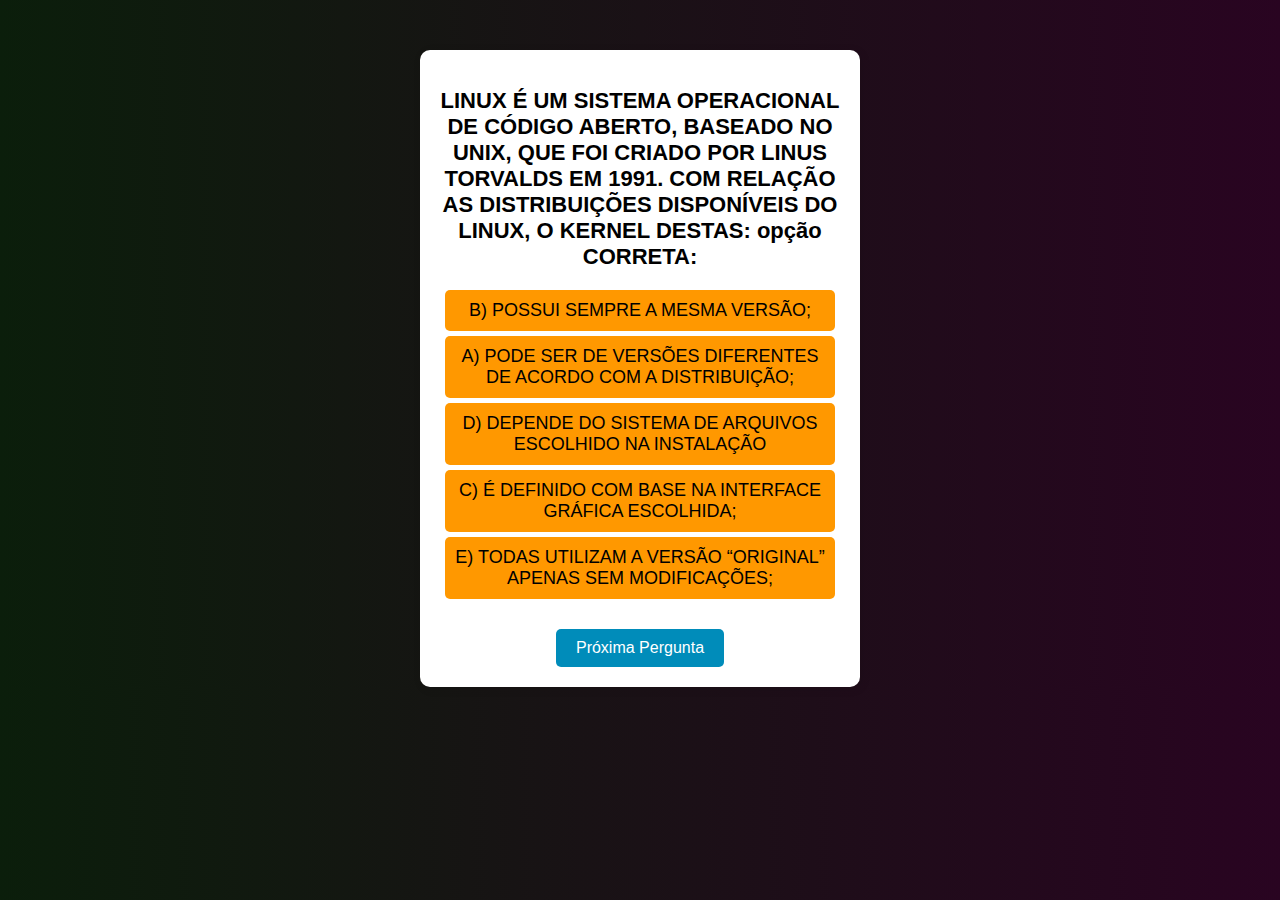
<file: index.html>
<!DOCTYPE html>
<html lang="pt">
<head>
    <meta charset="UTF-8">
    <meta name="viewport" content="width=device-width, initial-scale=1.0">
    <title>Quiz Interativo</title>
    <style>
        body {
            font-family: 'Poppins', sans-serif;
            background: linear-gradient(to right, #0b1e0b, #290421);
            color: white;
            text-align: center;
            margin: 0;
            padding: 0;
        }

        .quiz-container {
            width: 400px;
            margin: auto;
            background: white;
            padding: 20px;
            border-radius: 10px;
            box-shadow: 2px 2px 10px rgba(0, 0, 0, 0.1);
            color: black;
            margin-top: 50px;
        }

        h2 {
            font-size: 22px;
            margin-bottom: 20px;
        }

        ul {
            list-style: none;
            padding: 0;
        }

        li {
            background: #FF9800;
            padding: 10px;
            margin: 5px;
            border-radius: 5px;
            cursor: pointer;
            transition: 0.3s;
            font-size: 18px;
        }

        li:hover {
            background: #0e61b9;
        }

        button {
            background-color: #008CBA;
            color: white;
            padding: 10px 20px;
            border: none;
            border-radius: 5px;
            cursor: pointer;
            transition: 0.3s;
            font-size: 16px;
            margin-top: 10px;
        }

        button:hover {
            background-color: #005f78;
        }

        #result {
            font-size: 20px;
            margin-top: 15px;
            font-weight: bold;
        }
    </style>
</head>
<body>
    <div class="quiz-container">
        <h2 id="question">Pergunta</h2>
        <ul id="answers"></ul>
        <p id="result"></p>
        <button onclick="nextQuestion()">Próxima Pergunta</button>
    </div>

    <script>
        const quiz = [
            { question: "LINUX É UM SISTEMA OPERACIONAL DE CÓDIGO ABERTO, BASEADO NO UNIX, QUE FOI CRIADO POR LINUS TORVALDS EM 1991. COM RELAÇÃO AS DISTRIBUIÇÕES DISPONÍVEIS DO LINUX, O KERNEL DESTAS: opção CORRETA:", answers: ["A) PODE SER DE VERSÕES DIFERENTES DE ACORDO COM A DISTRIBUIÇÃO;", "B) POSSUI SEMPRE A MESMA VERSÃO;", "C) É DEFINIDO COM BASE NA INTERFACE GRÁFICA ESCOLHIDA;", "D) DEPENDE DO SISTEMA DE ARQUIVOS ESCOLHIDO NA INSTALAÇÃO", "E) TODAS UTILIZAM A VERSÃO “ORIGINAL” APENAS SEM MODIFICAÇÕES;"], correct: "A) PODE SER DE VERSÕES DIFERENTES DE ACORDO COM A DISTRIBUIÇÃO;" },
            { question: "A TÉCNICA DE DIVIDIR A MEMÓRIA PRINCIPAL EM VÁRIAS PARTES, COM UMA TAREFA DIFERENTE EM CADA PARTIÇÃO DE MEMÓRIA, SUJAS TAREFAS SÃO TROCADAS A TODO INSTANTE PELA CPU IMPLICANDO EM UM FALSO PARALELISMO EM SUAS EXECUÇÕES, É CONHECIDA COMO: ", answers: ["A) MONOPROGRAMAÇÃO;", "B) MONOUSUÁRIO;", "C) MULTIPROGRAMAÇÃO;", "D) MULTITHREAD;", "E) MULTIUSUÁRIO;"], correct: "C) MULTIPROGRAMAÇÃO;" },
            { question: "A CRIAÇÃO DE PROCESSOS NO LINUX É UMA PARTE FUNDAMENTAL DA MULTIPROGRAMAÇÃO, PERMITINDO QUE MÚLTIPLOS PROGRAMAS E TAREFAS SEJAM EXECUTADOS CONCORRENTEMENTE NO SISTEMA OPERACIONAL. O QUE ACONTECE QUANDO A CHAMADA DE SISTEMA “FORK()” É USADA NO LINUX?", answers: ["A) COMBINA PROCESSOS FILHOS E PAIS;", "B) CRIA UM PROCESSO QUE É UMA CÓPIA EXATA DO PROCESSO QUE A CHAMOU;", "C) INTEGRA PROCESSOS COM THREADS;", "D) CRIA UM NOVO SISTEMA OPERACIONAL;", "E) TERMINA OS PROCESSOS EM EXECUÇÃO;"], correct: "B) CRIA UM PROCESSO QUE É UMA CÓPIA EXATA DO PROCESSO QUE A CHAMOU;" },
            { question: "UMA ALTERNATIVA PARA O AUMENTO DE DESEMPENHO DE SISTEMA COMPUTACIONAIS É O USO DE PROCESSADORES COM MÚLTIPLOS NÚCLEOS, CHAMADOS MULTICORES. NESSES SISTEMAS, CADA NUCLEO, NORMALMENTE, TEM AS FUNCIONALIDADES COMPLETAS DE UM PROCESSADOR, JÁ SENDO COMUNS, ATUALMENTE, CONFIGURAÇÕES COM 2, 4 OU MAIS NÚCLEOS. COM RELAÇÃO AO USO DOS PROCESSADORES MULTICORES, E SABENDO QUE THREADS SÃO ESTRUTURAS DE EXECUÇÃO ASSOCIADAS A UM PROCESSO, QUE COMPARTILHAM SUAS ÁREAS DE CÓDIGO E DADOS, MAS MANTÉM CONTEXTOS INDEPENDENTES, ANALISE AS SEGUINTES ASSERÇÕES: I - AO DIVIDIREM SUAS ATIVIDADES EM MÚLTIPLAS THREADS QUE PODEM SER EXECUTADAS PARALELAMENTE, APLICAÇÕES PODEM SE BENEFICIAR MAIS EFETIVAMENTE DOS DIVERSOS NÚCLEOS DOS PROCESSADORES MULTICORES. PORQUE II - O SISTEMA OPERACIONAL NOS PROCESSADORES MULTICORES PODE ALOCAR OS NÚCLEOS EXISTENTES PARA EXECUTAR SIMULTANEAMENTE DIVERSAS SEQUÊNCIAS DE CÓDIGO, SOBREPONDO SUAS EXECUÇÕES E, NORMALMENTE, REDUZINDO O TEMPO DE RESPOSTA DAS APLICAÇÕES ÀS QUAIS ESTÃO ASSOCIADAS. ACERCA DESSAS ASSERÇÕES, ASSINALE A OPÇÃO CORRETA:", answers: ["A) AS DUAS ASSERÇÕES SÃO PROPOSIÇÕES VERDADEIRAS, E A SEGUNDA É UMA JUSTIFICATIVA CORRETA DA PRIMEIRA;", "B) AS DUAS ASSERÇÕES SÃO PROPOSIÇÕES VERDADEIRAS, MAS A SEGUNDA NÃO É UMA JUSTIFICATIVA CORRETA DA PRIMEIRA;", "C) A PRIMEIRA ASSERÇÃO É UMA PROPOSIÇÃO VERDADEIRA, E A SEGUNDA, UMA PROPOSIÇÃO FALSA;", "D) A PRIMEIRA ASSERÇÃO É UMA PROPOSIÇÃO FALSA, E A SEGUNDA, UMA PROPOSIÇÃO VERDADEIRA;", "E) TANTO A PRIMEIRA QUANTO A SEGUNDA ASSERÇÃO SÃO PROPOSIÇÕES FALSAS;"], correct: "A) AS DUAS ASSERÇÕES SÃO PROPOSIÇÕES VERDADEIRAS, E A SEGUNDA É UMA JUSTIFICATIVA CORRETA DA PRIMEIRA;" },
            { question: "(FGV/2022) A ESTRATÉGIA DE GERENCIAMENTO ADOTADA EM SISTEMAS OPERACIONAIS MODERNOS QUE CONSISTE EM TRAZER MEMÓRIA PRINCIPAL CADA PROCESSO EM SUA TOTALIDADE, EXECUTÁ-LO POR UM TEMPO E ENTÃO COLOCÁ-LO DE VOLTA NO DISCO É DENOMINADA:", answers: ["A) OFFSET;", "B) BUFFERING;", "C) RELOCATION;", "D) SWAPPING;", "E) DEFRAGGING;"], correct: "D) SWAPPING;" },
            { question: "CONCURSO: TRT - 14º REGIÃO (RO E AC) - 2011 - ANALISTA E TÉCNICO | PROVA: FCC - 2011 - TRT - 14º REGIÃO (RO E AC) - TÉCNICO JUDICIÁRIO - TECNOLOGIA DA INFORMAÇÃO - ADAPTADA A MEMÓRIA É UM RECURSO LIMITADO EM UM DISPOSITIVO COMPUTACIONAL E REALIZAR A SUA GERÊNCIA É FUNDAMENTAL PARA A MAXIMIZAÇÃO DA EFICIÊNCIA E EXECUÇÃO DOS PROCESSOS. A CERCA DA GERÊNCIA DE MEMÓRIA, A MEMORY MANAGEMENT UNIT (MMU) TEM COMO FUNÇÃO PRINCIPAL:", answers: ["A) PESQUISAR E SELECIONAR O PROCESSO QUE MELHOR SE AJUSTE AO TAMANHO DA PARTIÇÃO;", "B) GERENCIAR OS REGISTRADORES DE BASE E REGISTRADORES DE LIMITE;", "C) MAPEAR OS ENDEREÇOS VIRTUAIS PARA ENDEREÇOS FÍSICOS DE MEMÓRIA;", "D) DIVIDIR A MEMÓRIA EM PARTIÇÕES DE TAMANHOS VARIADOS;", "E) MAPEAR PÁGINAS VIRTUAIS EM MOLDURAS DE PÁGINA;"], correct: "C) MAPEAR OS ENDEREÇOS VIRTUAIS PARA ENDEREÇOS FÍSICOS DE MEMÓRIA;" },
            { question: "OS COMPUTADORES ATUAIS TÊM UMA CAPACIDADE MUITO MAIOR DE ARMAZENAMENTO DO QUE OS PRIMEIROS COMPUTADORES QUE FORAM DESENVOLVIDOS. ESSA CAPACIDADE FOI AMPLIADA TANTO PARA OS DISCOS RIGIDOS QUANTO PARA OS DISCOS REMOVIVEIS/OUTRAS MÍDIAS, DESTA FORMA ESSE SISTEMA ORGANIZA E ESTRUTURA AS INFORMAÇÕES. O SISTEMA DE GERENCIAMENTO QUE ORGANIZA E ESTRUTURA AS INFORMAÇÕES NOS DISCOS RIGIDOS, DISCOS REMOVIVEIS E OUTRAS MÍDIAS É CHAMADO DE:", answers: ["A) SISTEMA DE ARQUIVOS;", "B) SISTEMA DE DADOS;", "C) SISTEMA DE COMPUTADORES;", "D) SISTEMA DE INFORMAÇÕES;", "E) SISTEMA OPERACIONAL;"], correct: "A) SISTEMA DE ARQUIVOS;" },
            { question: "UM SCRIPT UTILIZA UM LOOP PARA EXIBIR DIVERSAS INFORMAÇOES. A CADA ITERAÇAO DO LOOP UM COMANDO ‘ECHO’ É EXECUTADO PARA ESCREVER INFORMAÇÕES NO TERMINAL. NO ENTANTO, O ADMINISTRADOR. VERIFICOU QUE AS INFORMAÇÕES SÃO ESCRITAS COM MUITA VELOCIDADE, TORNANDO IMPOSSÍVEL A SUA LEITURA POR UM USUÁRIO. QUAL COMANDO PODE SER USADO, A CADA ITERAÇÃO, PARA QUE O SCRIPT FAÇA UM PAUSA DE 1 SEGUNDO, ANTES DE INICIAR SUA PRÓXIMA ITERAÇÃO?", answers: ["A) PAUSE 1", "B) RETURN", "C) EXIT 1", "D) SLEEP 1", "E) READ 1"], correct: "D) SLEEP 1" },
            { question: "O SISTEMA OPERACIONAL PODE GERENCIAR E ALOCAR PARTES DE TODO UM SISTEMA COMPLEXO. A ESSE RECURSO DÁ-SE O NOME DE:", answers: ["A) GERENCIADOR DE PROJETOS;", "B) MODO USUÁRIO;", "C) PAINEL DE ANÁLISE;", "D) DASHBOARD;", "E) GERENCIADOR DE RECURSOS;"], correct: "E) GERENCIADOR DE RECURSOS;" },
            { question: "EM SISTEMAS DE COMPUTAÇÃO, UM SUBPROCESSO REFERE-SE GERALMENTE A UM PROCESSO QUE É CRIADO POR UM PROCESSO “PAI”. ESSA RELAÇÃO ENTRE PROCESSO E SUBPROCESSO PODE SER USADA PARA DESCREVER UMA HIERARQUIA OU DEPENDÊNCIA ENTRE ELES. O QUE DIFERENCIA SUBPROCESSOS DE THREADS EM RELAÇÃO AO ESPAÇO DE ENDEREÇAMENTO;", answers: ["A) THREADS POSSUUEM ESPAÇOS INDEPENDENTES E PROTEGIDOS;", "B) SUBPROCESSOS E THREADS POSSUEM ESPAÇOS DE ENDEREÇAMENTO TOTALMENTE PROTEGIDOS;", "C) SUBPROCESSOS TÊM ESPAÇOS INDEPENDENTES ENQUANTO THREADS COMPARTILHAM O ESPAÇO DO PROCESSO PAI;", "D) SUBPROCESSOS E THREADS COMPARTILHAM O MESMO ESPAÇO DE ENDEREÇAMENTO;"], correct: "D) SUBPROCESSOS E THREADS COMPARTILHAM O MESMO ESPAÇO DE ENDEREÇAMENTO;" },
            
        ];

        let currentQuestionIndex = 0;
        let score = 0;

        function nextQuestion() {
            if (currentQuestionIndex < quiz.length) {
                document.getElementById("result").textContent = ""; // Limpa o resultado anterior
                document.getElementById("question").textContent = quiz[currentQuestionIndex].question;
                const shuffledAnswers = quiz[currentQuestionIndex].answers.sort(() => Math.random() - 0.5);
                const answersList = document.getElementById("answers");
                answersList.innerHTML = "";
                shuffledAnswers.forEach(answer => {
                    const li = document.createElement("li");
                    li.textContent = answer;
                    li.onclick = () => checkAnswer(answer);
                    answersList.appendChild(li);
                });
            } else {
                showFinalScore();
            }
        }

        function checkAnswer(selectedAnswer) {
            if (selectedAnswer === quiz[currentQuestionIndex].correct) {
                document.getElementById("result").textContent = "✔️ Correto!";
                score++;
            } else {
                document.getElementById("result").textContent = "❌ Errado!";
            }
            currentQuestionIndex++;
        }

        function showFinalScore() {
            document.getElementById("question").textContent = "Fim do Quiz!";
            document.getElementById("answers").innerHTML = "";
            document.getElementById("result").textContent = `Você acertou ${score} de 18 perguntas! Nota final: ${score}`;
        }

        nextQuestion(); 
    </script>
</body>
</html>
</file>
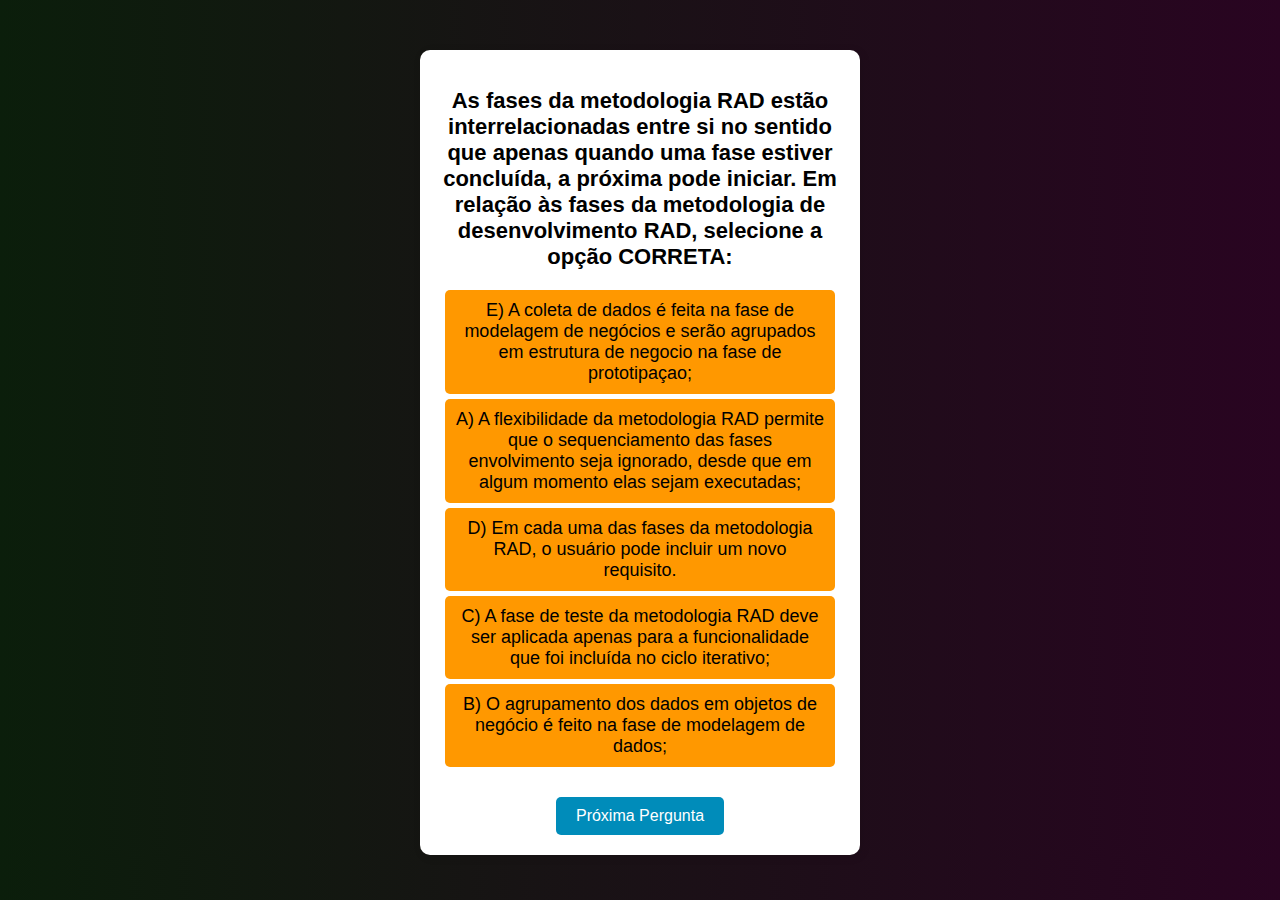
<file: index.html.html>
<!DOCTYPE html>
<html lang="pt">
<head>
    <meta charset="UTF-8">
    <meta name="viewport" content="width=device-width, initial-scale=1.0">
    <title>Quiz Interativo</title>
    <style>
        body {
            font-family: 'Poppins', sans-serif;
            background: linear-gradient(to right, #0b1e0b, #290421);
            color: white;
            text-align: center;
            margin: 0;
            padding: 0;
        }

        .quiz-container {
            width: 400px;
            margin: auto;
            background: white;
            padding: 20px;
            border-radius: 10px;
            box-shadow: 2px 2px 10px rgba(0, 0, 0, 0.1);
            color: black;
            margin-top: 50px;
        }

        h2 {
            font-size: 22px;
            margin-bottom: 20px;
        }

        ul {
            list-style: none;
            padding: 0;
        }

        li {
            background: #FF9800;
            padding: 10px;
            margin: 5px;
            border-radius: 5px;
            cursor: pointer;
            transition: 0.3s;
            font-size: 18px;
        }

        li:hover {
            background: #0e61b9;
        }

        button {
            background-color: #008CBA;
            color: white;
            padding: 10px 20px;
            border: none;
            border-radius: 5px;
            cursor: pointer;
            transition: 0.3s;
            font-size: 16px;
            margin-top: 10px;
        }

        button:hover {
            background-color: #005f78;
        }

        #result {
            font-size: 20px;
            margin-top: 15px;
            font-weight: bold;
        }
    </style>
</head>
<body>
    <div class="quiz-container">
        <h2 id="question">Pergunta</h2>
        <ul id="answers"></ul>
        <p id="result"></p>
        <button onclick="nextQuestion()">Próxima Pergunta</button>
    </div>

    <script>
        const quiz = [
            { question: "As fases da metodologia RAD estão interrelacionadas entre si no sentido que apenas quando uma fase estiver concluída, a próxima pode iniciar. Em relação às fases da metodologia de desenvolvimento RAD, selecione a opção CORRETA:", answers: ["A) A flexibilidade da metodologia RAD permite que o sequenciamento das fases envolvimento seja ignorado, desde que em algum momento elas sejam executadas;", "B) O agrupamento dos dados em objetos de negócio é feito na fase de modelagem de dados;", "C) A fase de teste da metodologia RAD deve ser aplicada apenas para a funcionalidade que foi incluída no ciclo iterativo;", "D) Em cada uma das fases da metodologia RAD, o usuário pode incluir um novo requisito.", "E) A coleta de dados é feita na fase de modelagem de negócios e serão agrupados em estrutura de negocio na fase de prototipaçao;"], correct: "B) O agrupamento dos dados em objetos de negócio é feito na fase de modelagem de dados;" },
            { question: "Um dos princípios do RAD é “a adequação para fins comerciais é o critério essencial para aceitação de resultados”. Nesse sentido, selecione a opção CORRETA:", answers: ["A) O foco deve ser voltado para cumprir os prazos pré-estabelecidos;", "B)Permite que os desenvolvedores tomem a decisão sobre a aplicação da melhores soluções para o projeto. ", "C) O foco é fazer o desenvolvimento para atender aos requisitos funcionais", "D) Significa que as melhores práticas para desenvolver um software seguro deve ser aplicadas;", "E) Este princípio garante que o produto terá menos erros e, consequentemente, terá menos vulnerabilidades;"], correct: "C) O foco é fazer o desenvolvimento para atender aos requisitos funcionais" },
            { question: "Assinale o código Python que cria um novo arquivo, contendo uma linha", answers: ["A) f = textfile.new(“teste”) f.write(“Linha de teste” + “\n”) f.save()", "B) f = new file f.open(“teste.txt*) f.write(“Linha de teste” + “\n”) f.quit()", "C) f • create file(“teste.txt”) write(f, “Linha de teste” + “\n”) closert", "D) f= system.file.io”teste.txt” “output”) write(f, “Linha de teste\n”) quit(f)", "E) f = open(“teste.txt”,”w”) f.write(“Linha de testein”) f.close()"], correct: "E) f = open(“teste.txt”,”w”) f.write(“Linha de testein”) f.close()" },
            { question: "No Python 3.7, a instrução que realiza a impressão de uma lista de cadeias de caracteres nomeada “y”, separando cada elemento com uma vírgula, é:", answers: ["A) print(y, ‘ , ’)", "B) print(join (y, ‘ , ’))", "C) print(‘ , ‘ .join(y))", "D) print(y % (‘ , ‘))", "E) print(y.join(‘ , ‘))"], correct: "C) print(‘ , ‘ .join(y))" },
            { question: "Considere que temos a tabela Produto definida da seguinte forma no nosso banco de dados: CREATE TABLE Produto ( codigo INTEGER NOT NULL, nome TEXT NOT NULL, descricao TEXT) Dada as variáveis e o comando execute a seguir: >>> produto = {“cod”: 123, “nome_prod”: “Colher’”} >>> comando = “INSERT INTO PESSOA X VALUES Y;” >>> cursor.execute(comando, pessoa) Quais os valores de X e Y para que o comando execute seja realizado com sucesso?", answers: ["A) X = vazio; Y = (:cod,:nome_prod)", "B) X = (cod, nome_prod); Y = (:cod, :nome_prod)", "C) X = vazio; Y = vazio", "D)X = (codigo, nome); Y = (:codigo, : nome) ", "E) X = (codigo, nome); Y = (icod, :nome_prod)"], correct: "E) X = (codigo, nome); Y = (icod, :nome_prod)" },
            { question: "Considere o trecho de código a seguir, onde estamos utilizando o conector sqlite3. >>> comando = “SELECT nome FROM Pessoa;” >>> cursor.execute(comando) >>> cursor.fetchall() Dado que a consulta SQL retorna diversos registros, qual a classe dos objetos da lista retornada pelo método fetchall?", answers: ["A) list", "B) dict", "C) tuple", "D) None", "E) string"], correct: "C) tuple" },
            { question: "A biblioteca “psycopg2” é uma interface disponível para o Python para o sistema gerenciador de banco de dados Postgre. Ela é útil para realizar operações de inserção, consulta, modificação e exclusão de dados. Os programas que a utilizam, normalmente, apresentam muitas características em comuns. Em relação a essas semelhanças, selecione a opção que apresenta quais são os itens que um código em “psycopg2” deve ter:", answers: ["A) import psycopg2, conectar ao banco, imprimir o status da conexão, executar uma instrução sal, confirmar a instrução e fechar a conexão com o banco de dados.", "B) Import psycopg2, conectar ao banco, abrir a conexão, executar uma nstrução sal, confirmar a instrução e fechar o banco de dados", "C) import psycopg2, conectar ao banco, abrir o cursor, executar uma instrução sal, confirmar a instrução e fechar a conexão com o banco de dados.", "D) import psycopg2, conectar ao banco, executar uma instrução sal, recuperar o estado da execução da instrução, confirmar a instrução e fechar a conexão com o banco de dados.", "E) import psycopg2, conectar ao banco, executar uma instrução sql, confirmar a instrução, imprimir o estado da execução, fechar a conexão com o banco de dados."], correct: "C) import psycopg2, conectar ao banco, abrir o cursor, executar uma instrução sal, confirmar a instrução e fechar a conexão com o banco de dados." },
            { question: "Considere o fragmento de código Python abaixo que utiliza a biblioteca psycopg2 para fazer operações no sistema gerenciador de banco de dados Postgre: 1. import psycopg2 conn = psycopg2.connect(database = “postgres”, user = “postgres”, password = “senha123”, host = “127.0.0.1”, port = “5432”) 3. cur = conn.cursor() 4. cur.execute(“’’’select * from public.“AGENDA” where “telefone”=‘02188888888 ‘’’ 5. registro = cur. lacuna_*( 6. conn.commit() 7. conn.close() Para que o código seja compilado e executado corretamente e, além disso, retorne todos os registros que satisfaçam a condição dada, é necessário substituir a palavra lacuna_I por:", answers: ["A) fecthary", "B) fetchall", "C) qryselect", "D) fetchone", "E) fetchmany"], correct: "B) fetchall" },
            { question: "O levantamento de requisitos é uma etapa fundamental do ciclo de vida de um sistema, pois é nessa etapa que são identificadas as necessidades do sistema. Uma das técnicas que auxiliam no levantamento de requisitos é a de entrevistas. A respeito das técnicas utilizadas para otimizar os resultados obtidos pelas entrevistas, selecione a opção CORRETA:", answers: ["A) O brainstorming estimula que as partes interessadas apresentem suas ideias sobre o sistema e como devem ser priorizadas.", "B) Os casos de uso são usados para descrever como os usuários devem usar o sistema.", "C) Os cenários são usados para simular situações de desastre e como os usuários devem proceder.", "D) Os grupos focais participam de debates para analisar possíveis vulnerabilidades do sistema.", "E) A observação e análise social auxilia a mapear o comportamento do usuário"], correct: "E) observação e análise social auxilia a mapear o comportamento do usuário" },
            { question: "A Modelagem de Negócios é uma das fases da RAD. Nela, aspectos como necessidade o negócio e propósito do sistema são tratadas. Nesse sentido, selecione a opção CORRETA a respeito da Modelagem de Negócios:", answers: ["A) Nela, os testes do sistema são tratados de modo a validar os requisitos do sistema.", "B) Identifica as entidades de dados e como se relacionam com o negócio.", "C) É uma fase voltada para os desenvolvedores do sistema com interações técnicas", "D) É caracterizada por um processo rígido que vai determinar como será a versão final", "E) Identifica as informações relevantes sobre o negócio"], correct: "E) Identifica as informações relevantes sobre o negócio" },
            { question: "Um dos princípios do RAD é “É necessário que o desenvolvimento iterativo e incremental convirja para uma solução comercial”. Nesse sentido, selecione a opção CORRETA:", answer: ["A) Desde o início do desenvolvimento, deve haver foco na implementação de recursos de segurança;", "B) As iterações do projeto desenvolvido em RAD são uma garantia de que o sistema ficará de acordo com os requisitos funcionais.", "C) Apesar de desenvolver versões do sistema no curto prazo, a ideia é que ao longo das iterações e incrementos, o protótipo se aproxime cada vez mais do sistema comercial;", "D) Ao longo dos incrementos, a ideia é acrescentar funcionalidades ainda que nas versões anteriores haja questões em aberto;", "E) Os sistemas que utilizam banco de dados não se adequam ao desenvolvimento incremental, pois muitos recursos já estão implementados;"], correct: "C) Apesar de desenvolver versões do sistema no curto prazo, a ideia é que ao longo das iterações e incrementos, o protótipo se aproxime cada vez mais do sistema comercial;" },
            { question: "A escolha da linguagem Python para um projeto RAD tem diversas justificativas, entre las está a possibilidade de usar frameworks com diversas finalidades. Entre esse rameworks, está o Django. Nesse sentido, selecione a opção CORRETA sobre framework Django:", answers: ["A) Possui licença comercial e é aplicado para aplicações WEB;", "B) Possui licença de software livre e é aplicado para aplicações GUIS;", "C) Possui licença de software comercial e é aplicado para geração de gráficos.", "D) Possui licença de software livre e é aplicado para aplicações de Ciências de Dados;", "E) Possui licença de software livre e é aplicado para aplicações WEB;"], correct: "E) Possui licença de software livre e é aplicado para aplicações WEB;" },
            { question: "Dentre os métodos apresentados abaixo, qual método pertence ao objeto do tipo arquivo.", answers: ["A) split", "B) join", "C) replace", "D) rename", "E) read" ], correct: "E) read" },
            { question: "Para ler o conteúdo de um arquivo nomeado file e retornar todas as linhas do arquivo como elementos de uma lista, devemos executar qual instrução?", answers: ["A) file.readline()", "B) file.read()", "C) file.readlines()", "D) file.readall()", "E) readlines(file)"], correct: "C) file.readlines()" },
            { question: "Em alguns cursores, como o sqlite3 e o mysql-connector-python, temos acesso ao valor gerado por colunas autoincrementadas após executar o comando INSERT. Dado que cursor é um objeto do tipo Cursor e conexao é um objeto do tipo Connection, assinale a alternativa que retorna esse valor corretamente:", answers: ["A) cursor.execute", "B) cursor.lastrowid", "C) conexao.lastrowid", "D) cursor.lastrow", "E) conexao.commit"], correct: "B) cursor.lastrowid" },
            { question: "Algumas das bibliotecas de interface gráfica disponíveis para o Python possuem portabilidade com outras bibliotecas, facilitando, assim, o trabalho do programador. Nesse sentido, selecione a opção que apresente a biblioteca de interface gráfica que é compatível com as bibliotecas Tkinter, PyQt, wxPython e Remi:", answers: ["A) PyAutoGUI", "B) Pyforms", "C) Kivy", "D) wxPython", "E) PySimpleGUI"], correct: "E) PySimpleGUI" },
            { question: "A engenharia de requisitos trata formalmente das atividades relacionadas aos requisitos de um sistema. Nesse sentido, selecione a opção que relaciona CORRETAMENTE a atividade e o seu objetivo:", answers: ["A) Análise de requisitos: analisar a validade dos requisitos do sistema.", "B) Documentação: documentar quais são os papéis dos usuários na operação do sistema.", "C) Elicitação de requisitos: levantar as necessidades para tratar os requisitos do sistema", "D) Validação: comparar a implementação com o que foi solicitado.", "E) Gerenciamento de requisitos: gerenciar os recursos humanos do projeto."], correct: "D) Validação: comparar a implementação com o que foi solicitado."},
            { question: "A JAD (Joint Application Development) é a principal técnica aplicada para levantamento de requisitos em projetos que utilizam RAD. A respeito da JAD, selecione a opção CORRETA:", answers: ["A) É baseada em entrevistas e dinâmicas sociais em que os usuários interagem entre si para fornecer informações relevantes para os desenvolvedores.", "B) Aumenta a colaboração entre os desenvolvedores e os usuários, uma vez que estabelece um cronograma de trabalho", "C) Devem ser aplicadas ao final de cada entrega de protótipo de modo a garantir o direcionamento correto do projeto", "D) É um conjunto eficiente de técnicas que aceleram a implementação de ideias", "E) Trata-se de oficinas de trabalho onde desenvolvedores e usuários discutem sobre o projeto e e suas necessidades."], correct: "E) Trata-se de oficinas de trabalho onde desenvolvedores e usuários discutem sobre o projeto e e suas necessidades." }
        ];

        let currentQuestionIndex = 0;
        let score = 0;

        function nextQuestion() {
            if (currentQuestionIndex < quiz.length) {
                document.getElementById("result").textContent = ""; // Limpa o resultado anterior
                document.getElementById("question").textContent = quiz[currentQuestionIndex].question;
                const shuffledAnswers = quiz[currentQuestionIndex].answers.sort(() => Math.random() - 0.5);
                const answersList = document.getElementById("answers");
                answersList.innerHTML = "";
                shuffledAnswers.forEach(answer => {
                    const li = document.createElement("li");
                    li.textContent = answer;
                    li.onclick = () => checkAnswer(answer);
                    answersList.appendChild(li);
                });
            } else {
                showFinalScore();
            }
        }

        function checkAnswer(selectedAnswer) {
            if (selectedAnswer === quiz[currentQuestionIndex].correct) {
                document.getElementById("result").textContent = "✔️ Correto!";
                score++;
            } else {
                document.getElementById("result").textContent = "❌ Errado!";
            }
            currentQuestionIndex++;
        }

        function showFinalScore() {
            document.getElementById("question").textContent = "Fim do Quiz!";
            document.getElementById("answers").innerHTML = "";
            document.getElementById("result").textContent = `Você acertou ${score} de 18 perguntas! Nota final: ${score}`;
        }

        nextQuestion(); 
    </script>
</body>
</html>
</file>
